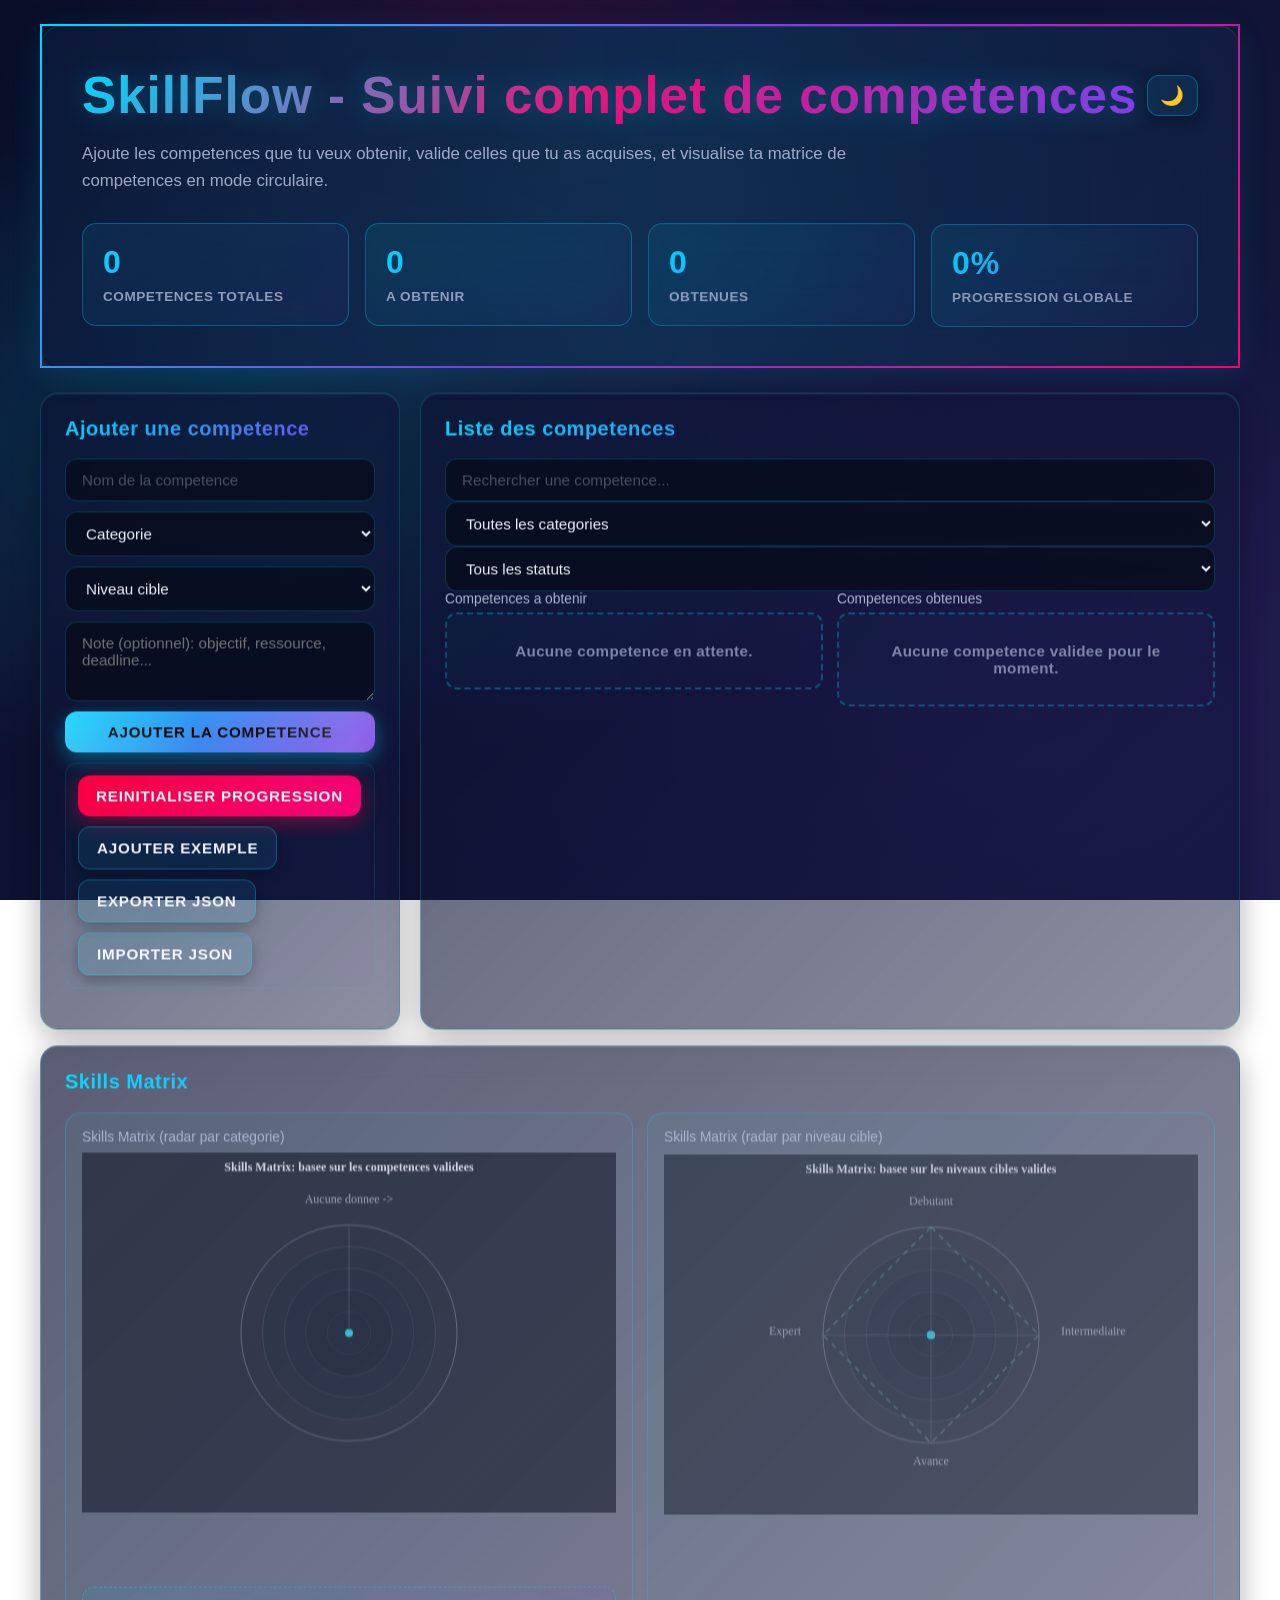
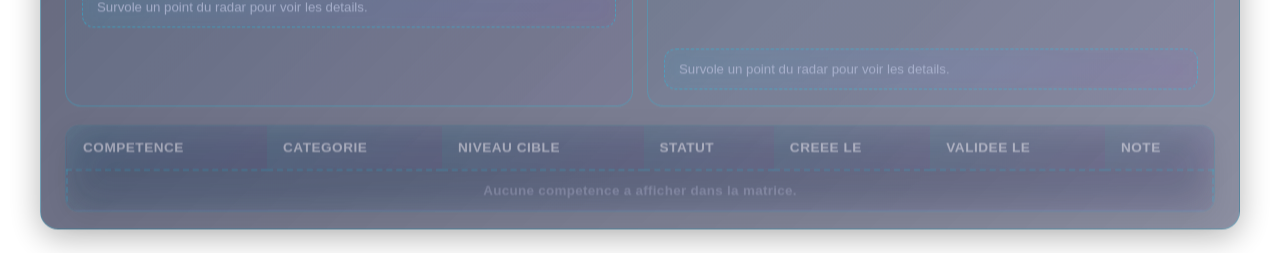
<file: index.html>
<!DOCTYPE html>
<html lang="fr">
<head>
    <meta charset="UTF-8">
    <meta http-equiv="refresh" content="0; url=dashboard-dynamic.html">
    <title>SkillFlow - Tracker de competences</title>
</head>
<body>
    <p>Redirection vers <a href="dashboard-dynamic.html">SkillFlow</a>...</p>
</body>
</html>
</file>
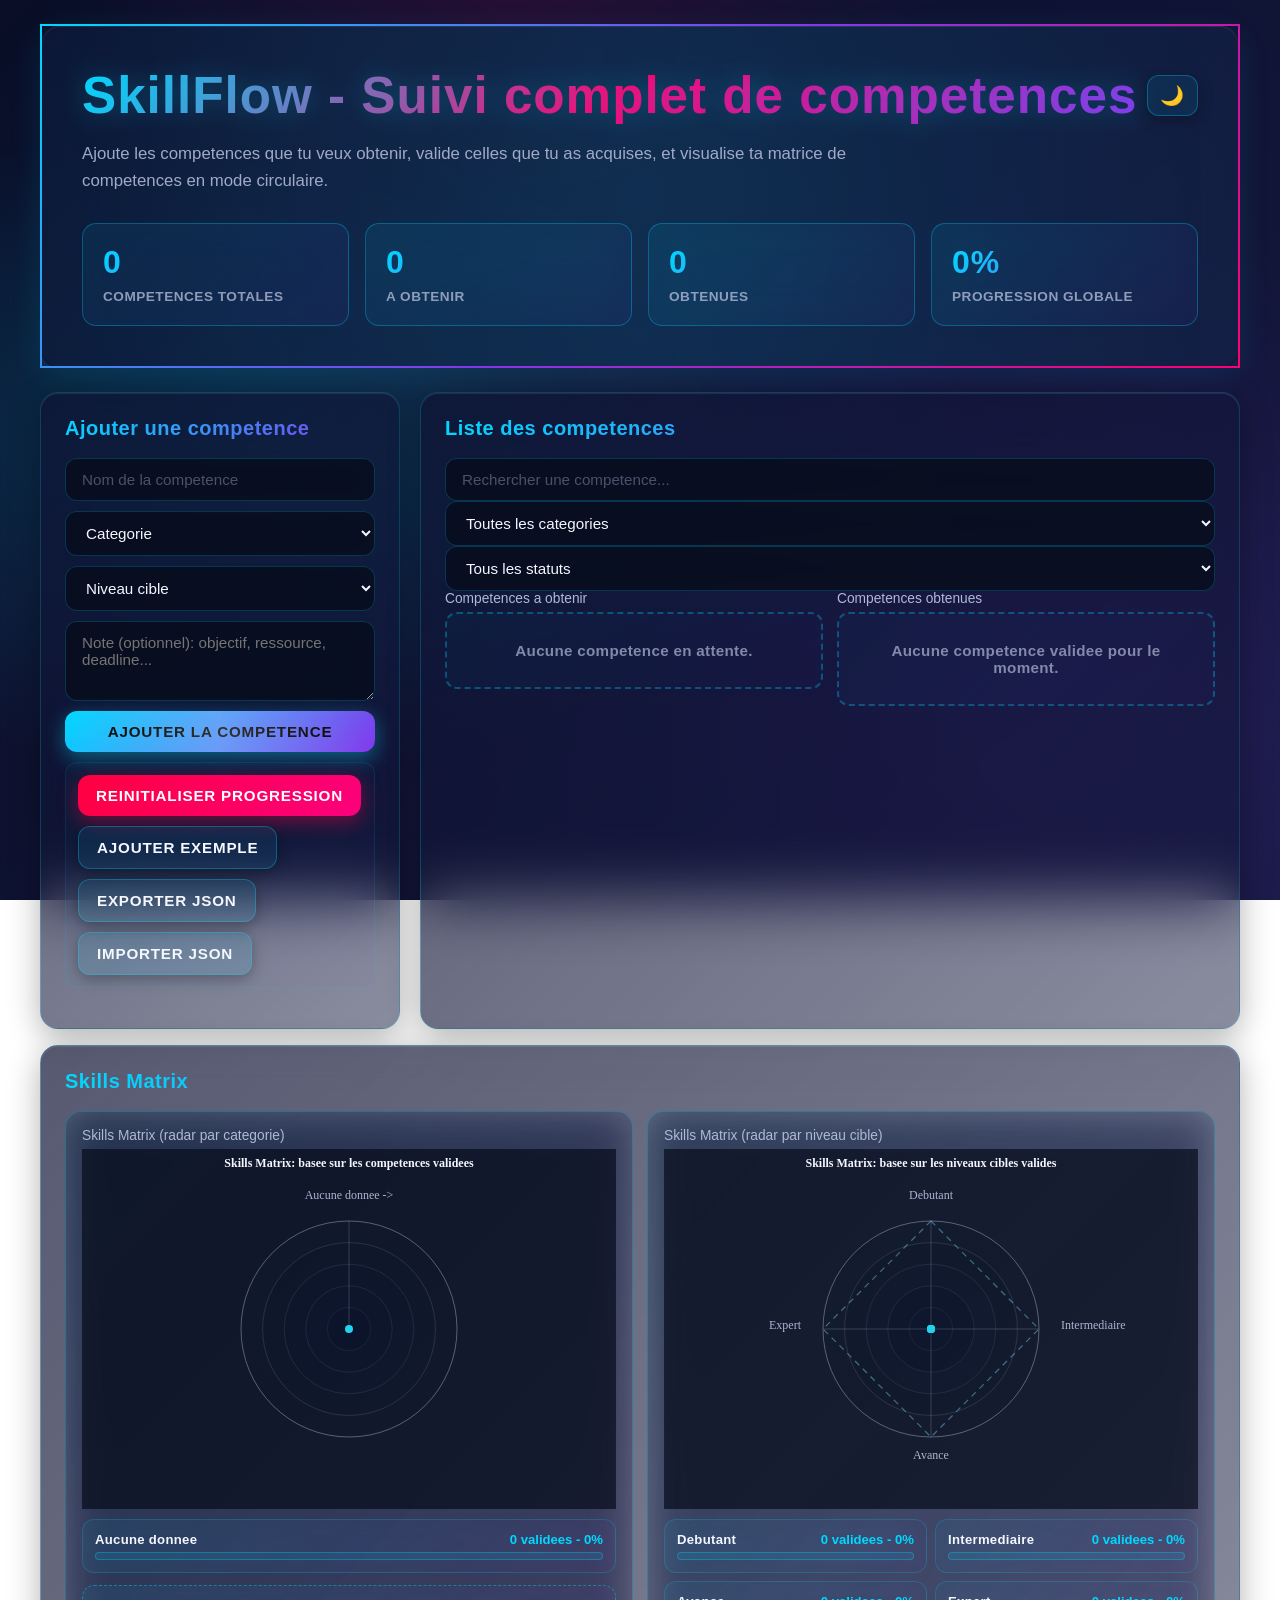
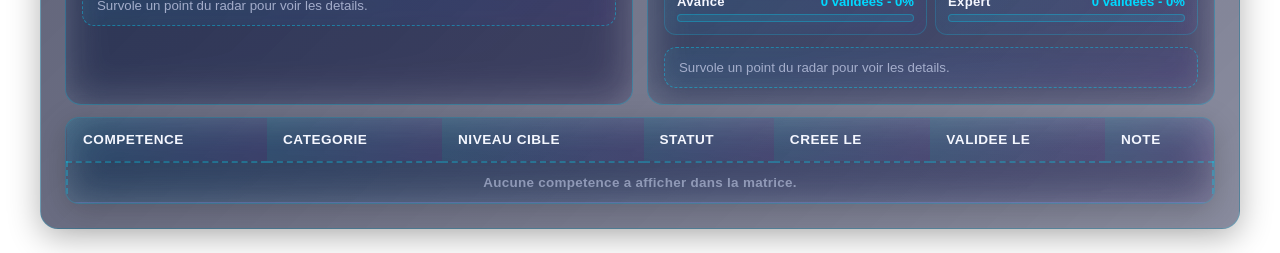
<file: dashboard-dynamic.html>
<!DOCTYPE html>
<html lang="fr">
<head>
    <meta charset="UTF-8">
    <meta name="viewport" content="width=device-width, initial-scale=1.0">
    <title>SkillFlow - Tracker de competences</title>
    <link rel="stylesheet" href="dashboard-dynamic.css">
    <meta name="description" content="SkillFlow - Tracker de compétences en cybersécurité, IA, automatisation et informatique">
</head>
<body>
    <main class="container">
        <section class="hero">
            <div style="display: flex; justify-content: space-between; align-items: center; margin-bottom: 16px;">
                <h1>SkillFlow - Suivi complet de competences</h1>
                <button id="themeToggle" class="btn ghost" style="width: auto; padding: 8px 12px; font-size: 1.2rem;" title="Changer le theme">🌙</button>
            </div>
            <p class="subtitle">
                Ajoute les competences que tu veux obtenir, valide celles que tu as acquises,
                et visualise ta matrice de competences en mode circulaire.
            </p>
            <div class="stats">
                <div class="stat"><strong id="totalSkills">0</strong><span>Competences totales</span></div>
                <div class="stat"><strong id="todoSkills">0</strong><span>A obtenir</span></div>
                <div class="stat"><strong id="doneSkills">0</strong><span>Obtenues</span></div>
                <div class="stat"><strong id="progressPercent">0%</strong><span>Progression globale</span></div>
            </div>
        </section>

        <section class="layout">
            <aside class="panel">
                <h2>Ajouter une competence</h2>
                <form id="skillForm">
                    <div class="form-row">
                        <input id="skillName" type="text" placeholder="Nom de la competence" required>
                        <select id="skillCategory" required>
                            <option value="">Categorie</option>
                            <optgroup label="Securite">
                                <option>Cybersecurite</option>
                                <option>Pentest</option>
                                <option>OSINT</option>
                                <option>Cryptographie</option>
                                <option>Forensic</option>
                                <option>CTF</option>
                            </optgroup>
                            <optgroup label="IA et Data">
                                <option>IA / ML</option>
                                <option>Data</option>
                                <option>Traitement NLP</option>
                            </optgroup>
                            <optgroup label="Developpement">
                                <option>Web</option>
                                <option>Programmation</option>
                                <option>Scripting</option>
                                <option>API</option>
                            </optgroup>
                            <optgroup label="Infra et Ops">
                                <option>Automatisation</option>
                                <option>DevOps</option>
                                <option>Cloud</option>
                                <option>Linux / Systemes</option>
                                <option>Reseau</option>
                                <option>Virtualisation</option>
                            </optgroup>
                            <optgroup label="Autre">
                                <option>Autre</option>
                            </optgroup>
                        </select>
                        <select id="skillLevel" required>
                            <option value="">Niveau cible</option>
                            <option>Debutant</option>
                            <option>Intermediaire</option>
                            <option>Avance</option>
                            <option>Expert</option>
                        </select>
                        <textarea id="skillNote" placeholder="Note (optionnel): objectif, ressource, deadline..."></textarea>
                        <button class="btn primary" type="submit">Ajouter la competence</button>
                    </div>
                </form>

                <div class="toolbar">
                    <button id="resetProgress" class="btn warn" type="button">Reinitialiser progression</button>
                    <button id="seedDemo" class="btn ghost" type="button">Ajouter exemple</button>
                    <button id="exportJSON" class="btn ghost" type="button" title="Exporter les competences en JSON pour automatisation">Exporter JSON</button>
                    <label class="btn ghost" style="cursor:pointer;" title="Importer des competences depuis un fichier JSON">
                        Importer JSON
                        <input id="importJSON" type="file" accept=".json,application/json" style="display:none;">
                    </label>
                </div>
            </aside>

            <section class="panel">
                <h2>Liste des competences</h2>
                <div class="search-bar">
                    <input id="skillSearch" type="search" placeholder="Rechercher une competence..." autocomplete="off" aria-label="Rechercher une competence">
                    <select id="filterCategory" aria-label="Filtrer par categorie">
                        <option value="">Toutes les categories</option>
                    </select>
                    <select id="filterStatus" aria-label="Filtrer par statut">
                        <option value="">Tous les statuts</option>
                        <option value="todo">A obtenir</option>
                        <option value="done">Obtenues</option>
                    </select>
                </div>
                <div class="split">
                    <div>
                        <div class="label">Competences a obtenir</div>
                        <div id="todoList" class="cards"></div>
                    </div>
                    <div>
                        <div class="label">Competences obtenues</div>
                        <div id="doneList" class="cards"></div>
                    </div>
                </div>
            </section>
        </section>

        <section class="panel matrix-panel">
            <h2>Skills Matrix</h2>
            <div class="matrix-radars">
                <div class="chart-wrap matrix-circle-wrap">
                    <div class="label">Skills Matrix (radar par categorie)</div>
                    <canvas id="matrixRadar" width="900" height="360"></canvas>
                    <div class="matrix-legend" id="matrixLegend"></div>
                    <div class="matrix-hover" id="matrixHover">Survole un point du radar pour voir les details.</div>
                </div>
                <div class="chart-wrap matrix-circle-wrap">
                    <div class="label">Skills Matrix (radar par niveau cible)</div>
                    <canvas id="matrixRadarLevel" width="900" height="360"></canvas>
                    <div class="matrix-legend" id="matrixLegendLevel"></div>
                    <div class="matrix-hover" id="matrixHoverLevel">Survole un point du radar pour voir les details.</div>
                </div>
            </div>
            <div class="matrix-wrap">
                <table class="matrix-table" id="skillsMatrix">
                    <thead>
                        <tr>
                            <th>Competence</th>
                            <th>Categorie</th>
                            <th>Niveau cible</th>
                            <th>Statut</th>
                            <th>Creee le</th>
                            <th>Validee le</th>
                            <th>Note</th>
                        </tr>
                    </thead>
                    <tbody id="skillsMatrixBody"></tbody>
                </table>
            </div>
        </section>
    </main>
    <script src="dashboard-dynamic.js" defer></script>
</body>
</html>
</file>
<file: dashboard-dynamic.css>
:root {
    --bg-0: #0a0e27;
    --bg-1: #0f1333;
    --bg-2: #151a3f;
    --card: rgba(20, 31, 59, 0.88);
    --line: rgba(115, 151, 255, 0.3);
    --text: #f5f7ff;
    --muted: #b0b9d6;
    --primary: #00d9ff;
    --primary-strong: #00a8cc;
    --secondary: #ff006e;
    --accent: #8338ec;
    --success: #06ffa5;
    --danger: #ff0040;
    --warning: #ffbe0b;
    --shadow: 0 20px 60px rgba(0, 0, 0, 0.5);
    --shadow-lg: 0 30px 90px rgba(0, 217, 255, 0.15);
    --shadow-hover: 0 40px 120px rgba(0, 217, 255, 0.25);
    --shadow-inset: inset 0 2px 8px rgba(255, 255, 255, 0.1), inset 0 -2px 8px rgba(0, 0, 0, 0.4);
}

@keyframes fadeIn {
    from {
        opacity: 0;
        transform: translateY(15px);
    }
    to {
        opacity: 1;
        transform: translateY(0);
    }
}

@keyframes rise {
    from {
        opacity: 0;
        transform: translateY(25px) scale(0.95);
    }
    to {
        opacity: 1;
        transform: translateY(0) scale(1);
    }
}

@keyframes slideIn {
    from {
        opacity: 0;
        transform: translateX(-15px);
    }
    to {
        opacity: 1;
        transform: translateX(0);
    }
}

@keyframes slideUp {
    from {
        opacity: 0;
        transform: translateY(20px);
    }
    to {
        opacity: 1;
        transform: translateY(0);
    }
}

@keyframes pulse {
    0%, 100% {
        opacity: 1;
    }
    50% {
        opacity: 0.5;
    }
}

@keyframes glow {
    0%, 100% {
        box-shadow: 0 0 8px rgba(0, 217, 255, 0.3), inset 0 0 8px rgba(0, 217, 255, 0.1);
    }
    50% {
        box-shadow: 0 0 20px rgba(0, 217, 255, 0.6), inset 0 0 16px rgba(0, 217, 255, 0.3);
    }
}

@keyframes shimmer {
    0% {
        background-position: -1000px 0;
    }
    100% {
        background-position: 1000px 0;
    }
}

@keyframes ripple {
    to {
        transform: scale(4);
        opacity: 0;
    }
}

@keyframes countUp {
    from {
        opacity: 0;
    }
    to {
        opacity: 1;
    }
}

@keyframes float {
    0%, 100% {
        transform: translateY(0px) rotate(0deg);
    }
    50% {
        transform: translateY(-10px) rotate(1deg);
    }
}

@keyframes gradientFlow {
    0% {
        background-position: 0% 50%;
    }
    50% {
        background-position: 100% 50%;
    }
    100% {
        background-position: 0% 50%;
    }
}

* {
    box-sizing: border-box;
    margin: 0;
    padding: 0;
}

body {
    font-family: "Segoe UI", "Trebuchet MS", sans-serif;
    color: var(--text);
    min-height: 100vh;
    background:
        radial-gradient(ellipse at 20% 50%, rgba(0, 217, 255, 0.15) 0%, transparent 50%),
        radial-gradient(ellipse at 80% 80%, rgba(131, 56, 236, 0.12) 0%, transparent 50%),
        radial-gradient(ellipse at 40% 0%, rgba(255, 0, 110, 0.1) 0%, transparent 40%),
        linear-gradient(135deg, var(--bg-0) 0%, var(--bg-1) 50%, var(--bg-2) 100%);
    background-attachment: fixed;
    padding: 24px;
    transition: background 0.3s ease;
    position: relative;
    overflow-x: hidden;
}

body::before {
    content: '';
    position: fixed;
    top: 0;
    left: 0;
    width: 100%;
    height: 100%;
    background: 
        radial-gradient(circle at 20% 30%, rgba(0, 217, 255, 0.05) 0%, transparent 30%),
        radial-gradient(circle at 80% 70%, rgba(131, 56, 236, 0.05) 0%, transparent 35%);
    pointer-events: none;
    z-index: 0;
}

body.dark-theme {
    --bg-0: #0b1020;
    --bg-1: #111935;
}

.container {
    max-width: 1200px;
    margin: 0 auto;
    position: relative;
    z-index: 1;
}

.hero {
    border: 2px solid;
    border-image: linear-gradient(135deg, var(--primary), var(--accent), var(--secondary)) 1;
    border-radius: 20px;
    background: linear-gradient(135deg, rgba(15, 19, 51, 0.8) 0%, rgba(21, 26, 63, 0.8) 100%);
    backdrop-filter: blur(30px);
    -webkit-backdrop-filter: blur(30px);
    box-shadow: 0 8px 32px rgba(0, 217, 255, 0.1), inset 0 1px 1px rgba(255, 255, 255, 0.1);
    padding: 40px;
    margin-bottom: 24px;
    animation: rise 0.8s cubic-bezier(0.34, 1.56, 0.64, 1);
    position: relative;
    overflow: hidden;
}

.hero::before {
    content: '';
    position: absolute;
    top: -50%;
    right: -50%;
    width: 200%;
    height: 200%;
    background: radial-gradient(circle, rgba(0, 217, 255, 0.1) 0%, transparent 70%);
    pointer-events: none;
    will-change: transform;
}

.hero:hover::before {
    animation: float 8s ease-in-out infinite;
}

.hero::after {
    content: '';
    position: absolute;
    top: 0;
    left: 0;
    right: 0;
    bottom: 0;
    background: linear-gradient(90deg, transparent, rgba(0, 217, 255, 0.03), transparent);
    pointer-events: none;
}

.hero:hover::after {
    animation: shimmer 3s infinite;
}

.hero > * {
    position: relative;
    z-index: 1;
}

h1 {
    font-size: clamp(2rem, 5vw, 3.2rem);
    letter-spacing: 1px;
    font-weight: 900;
    background: linear-gradient(135deg, var(--primary), var(--secondary), var(--accent));
    -webkit-background-clip: text;
    -webkit-text-fill-color: transparent;
    background-clip: text;
    animation: slideUp 0.7s ease;
    text-shadow: 0 0 30px rgba(0, 217, 255, 0.3);
    margin: 0;
}

.subtitle {
    margin-top: 12px;
    color: rgba(176, 185, 214, 0.9);
    max-width: 780px;
    line-height: 1.6;
    font-size: 1.05rem;
    animation: slideUp 0.7s ease 0.1s backwards;
}

.stats {
    margin-top: 28px;
    display: grid;
    grid-template-columns: repeat(4, minmax(0, 1fr));
    gap: 16px;
}

.stat {
    border: 1.5px solid rgba(0, 217, 255, 0.3);
    border-radius: 14px;
    background: linear-gradient(135deg, rgba(0, 217, 255, 0.08) 0%, rgba(131, 56, 236, 0.05) 100%);
    backdrop-filter: blur(20px);
    padding: 20px;
    pointer-events: none;
    transition: all 0.4s cubic-bezier(0.34, 1.56, 0.64, 1);
    animation: slideUp 0.6s ease forwards;
    position: relative;
    overflow: hidden;
    contain: layout style;
}

.stat:nth-child(1) { animation-delay: 0.1s; }
.stat:nth-child(2) { animation-delay: 0.2s; }
.stat:nth-child(3) { animation-delay: 0.3s; }
.stat:nth-child(4) { animation-delay: 0.4s; }

.stat::before {
    content: '';
    position: absolute;
    top: 0;
    left: 0;
    right: 0;
    bottom: 0;
    background: linear-gradient(135deg, rgba(0, 217, 255, 0.1) 0%, transparent 100%);
    opacity: 0;
    transition: opacity 0.4s ease;
    pointer-events: none;
}

.stat:hover {
    border-color: var(--primary);
    background: linear-gradient(135deg, rgba(0, 217, 255, 0.15) 0%, rgba(131, 56, 236, 0.1) 100%);
    box-shadow: 0 8px 32px rgba(0, 217, 255, 0.2), inset 0 1px 1px rgba(255, 255, 255, 0.1);
    transform: translateY(-4px);
}

.stat:hover::before {
    opacity: 1;
}

.stat strong {
    font-size: 2rem;
    display: block;
    margin-bottom: 6px;
    background: linear-gradient(135deg, var(--primary), var(--accent));
    -webkit-background-clip: text;
    -webkit-text-fill-color: transparent;
    background-clip: text;
    font-weight: 900;
    letter-spacing: 1px;
}

.stat span {
    color: rgba(176, 185, 214, 0.8);
    font-size: 0.85rem;
    font-weight: 600;
    letter-spacing: 0.5px;
    text-transform: uppercase;
}

.layout {
    display: grid;
    grid-template-columns: 360px 1fr;
    gap: 20px;
    animation: fadeIn 0.8s ease 0.2s backwards;
}

.panel {
    border: 1.5px solid rgba(0, 217, 255, 0.2);
    border-radius: 18px;
    background: linear-gradient(135deg, rgba(15, 19, 51, 0.7) 0%, rgba(21, 26, 63, 0.5) 100%);
    backdrop-filter: blur(30px);
    -webkit-backdrop-filter: blur(30px);
    box-shadow: 0 8px 32px rgba(0, 0, 0, 0.3), inset 0 1px 1px rgba(255, 255, 255, 0.1);
    padding: 24px;
    animation: fadeIn 0.7s ease;
    transition: all 0.4s cubic-bezier(0.34, 1.56, 0.64, 1);
    position: relative;
}

.panel::before {
    content: '';
    position: absolute;
    top: 0;
    left: 0;
    right: 0;
    height: 1px;
    background: linear-gradient(90deg, transparent, var(--primary), transparent);
    opacity: 0;
    transition: opacity 0.4s ease;
}

.panel:hover {
    border-color: var(--primary);
    box-shadow: 0 16px 48px rgba(0, 217, 255, 0.15), inset 0 1px 1px rgba(255, 255, 255, 0.15);
}

.panel:hover::before {
    opacity: 1;
}

h2 {
    font-size: 1.25rem;
    margin-bottom: 18px;
    font-weight: 800;
    letter-spacing: 0.5px;
    background: linear-gradient(135deg, var(--primary), var(--accent));
    -webkit-background-clip: text;
    -webkit-text-fill-color: transparent;
    background-clip: text;
}

.split {
    display: grid;
    grid-template-columns: 1fr 1fr;
    gap: 14px;
}

.label {
    color: var(--muted);
    font-size: 0.86rem;
    margin-bottom: 6px;
}

.form-row {
    display: grid;
    gap: 10px;
    margin-bottom: 10px;
    animation: fadeIn 0.6s ease;
}

input,
select,
textarea,
button {
    font: inherit;
}

input,
select,
textarea {
    width: 100%;
    border-radius: 12px;
    border: 1.5px solid rgba(0, 217, 255, 0.2);
    background: rgba(8, 13, 28, 0.8);
    backdrop-filter: blur(15px);
    color: var(--text);
    padding: 12px 16px;
    outline: none;
    font-size: 0.95rem;
    transition: all 0.3s ease;
    position: relative;
}

input::placeholder {
    color: rgba(176, 185, 214, 0.4);
}

input:focus,
select:focus,
textarea:focus {
    border-color: var(--primary);
    box-shadow: 0 0 0 3px rgba(0, 217, 255, 0.2), inset 0 0 12px rgba(0, 217, 255, 0.1);
    background: rgba(8, 13, 28, 0.95);
    transform: translateY(-2px);
}

textarea {
    min-height: 80px;
    resize: vertical;
}

.btn {
    border: none;
    cursor: pointer;
    border-radius: 12px;
    padding: 12px 18px;
    font-weight: 800;
    font-size: 0.95rem;
    transition: all 0.3s cubic-bezier(0.34, 1.56, 0.64, 1);
    position: relative;
    overflow: hidden;
    text-transform: uppercase;
    letter-spacing: 0.8px;
    box-shadow: 0 4px 15px rgba(0, 0, 0, 0.3);
}

.btn::before {
    content: '';
    position: absolute;
    top: 50%;
    left: 50%;
    width: 0;
    height: 0;
    border-radius: 50%;
    background: rgba(255, 255, 255, 0.4);
    transform: translate(-50%, -50%);
    pointer-events: none;
}

.btn:active::before {
    animation: ripple 0.6s ease-out;
}

.btn:hover {
    transform: translateY(-3px);
    box-shadow: 0 12px 32px rgba(0, 217, 255, 0.35);
}

.btn:active {
    transform: translateY(-1px);
}

.btn.primary {
    background: linear-gradient(135deg, var(--primary), var(--accent));
    color: #000;
    font-weight: 900;
    box-shadow: 0 6px 20px rgba(0, 217, 255, 0.4);
    position: relative;
}

.btn.primary::after {
    content: '';
    position: absolute;
    top: 0;
    left: 0;
    right: 0;
    bottom: 0;
    background: linear-gradient(90deg, transparent, rgba(255, 255, 255, 0.2), transparent);
    animation: shimmer 3s infinite;
    border-radius: 12px;
}

.btn.primary:hover {
    box-shadow: 0 16px 40px rgba(0, 217, 255, 0.5);
    filter: brightness(1.1);
}

.btn.ghost {
    background: rgba(0, 217, 255, 0.08);
    border: 1.5px solid rgba(0, 217, 255, 0.3);
    color: var(--text);
    transition: all 0.3s ease;
}

.btn.ghost:hover {
    background: rgba(0, 217, 255, 0.15);
    border-color: var(--primary);
    box-shadow: 0 8px 24px rgba(0, 217, 255, 0.25);
}

.btn.warn {
    background: linear-gradient(135deg, #ff0040, #fb007d);
    color: #fff;
    font-weight: 900;
    box-shadow: 0 6px 20px rgba(255, 0, 64, 0.4);
}

.btn.warn:hover {
    box-shadow: 0 16px 40px rgba(255, 0, 64, 0.5);
    filter: brightness(1.1);
}

.toolbar {
    display: flex;
    gap: 10px;
    flex-wrap: wrap;
    margin-bottom: 16px;
    animation: fadeIn 0.5s ease;
    padding: 12px;
    background: linear-gradient(135deg, rgba(0, 217, 255, 0.03) 0%, rgba(131, 56, 236, 0.02) 100%);
    border-radius: 12px;
    border: 1px solid rgba(0, 217, 255, 0.1);
}

.cards {
    display: grid;
    grid-template-columns: 1fr;
    gap: 10px;
}

.skill {
    border: 1.5px solid rgba(0, 217, 255, 0.2);
    border-radius: 14px;
    padding: 16px;
    background: linear-gradient(135deg, rgba(0, 217, 255, 0.05) 0%, rgba(131, 56, 236, 0.03) 100%);
    backdrop-filter: blur(15px);
    animation: slideIn 0.4s ease;
    transition: all 0.3s cubic-bezier(0.34, 1.56, 0.64, 1);
    cursor: pointer;
    position: relative;
    overflow: hidden;
    will-change: transform;
    contain: layout style;
}

.skill::before {
    content: '';
    position: absolute;
    top: 0;
    left: 0;
    right: 0;
    height: 2px;
    background: linear-gradient(90deg, transparent, var(--primary), transparent);
    opacity: 0;
    transition: opacity 0.3s ease;
}

.skill:hover {
    border-color: var(--primary);
    background: linear-gradient(135deg, rgba(0, 217, 255, 0.1) 0%, rgba(131, 56, 236, 0.08) 100%);
    box-shadow: 0 8px 32px rgba(0, 217, 255, 0.15);
    transform: translateY(-3px);
}

.skill:hover::before {
    opacity: 1;
}

.skill-head {
    display: flex;
    justify-content: space-between;
    gap: 8px;
    align-items: flex-start;
}

.skill-title {
    font-weight: 800;
    line-height: 1.4;
    flex: 1;
    color: var(--text);
    font-size: 1rem;
}

.skill-meta {
    display: flex;
    gap: 8px;
    flex-wrap: wrap;
    margin-top: 12px;
    font-size: 0.8rem;
}

.skill-tag {
    padding: 4px 10px;
    border-radius: 8px;
    background: linear-gradient(135deg, rgba(0, 217, 255, 0.12) 0%, rgba(131, 56, 236, 0.08) 100%);
    color: var(--primary);
    border: 1px solid rgba(0, 217, 255, 0.3);
    animation: fadeIn 0.4s ease;
    transition: all 0.3s ease;
    font-weight: 600;
    font-size: 0.75rem;
    text-transform: uppercase;
    letter-spacing: 0.3px;
}

.skill-tag:hover {
    background: linear-gradient(135deg, rgba(0, 217, 255, 0.2) 0%, rgba(131, 56, 236, 0.15) 100%);
    border-color: var(--primary);
    box-shadow: 0 4px 12px rgba(0, 217, 255, 0.2);
}

.skill-actions {
    display: flex;
    gap: 6px;
    margin-top: 10px;
}

.skill-actions button {
    padding: 6px 10px;
    font-size: 0.85rem;
    flex: 1;
}

.meta {
    margin-top: 6px;
    color: var(--muted);
    font-size: 0.85rem;
    display: flex;
    gap: 8px;
    flex-wrap: wrap;
}

.badge {
    padding: 2px 8px;
    border-radius: 999px;
    border: 1px solid var(--line);
    background: rgba(94, 234, 212, 0.12);
    color: var(--primary);
    font-size: 0.75rem;
    font-weight: 700;
}

.skill-actions {
    display: flex;
    gap: 8px;
    margin-top: 10px;
}

.empty {
    color: rgba(176, 185, 214, 0.7);
    border: 2px dashed rgba(0, 217, 255, 0.3);
    border-radius: 12px;
    padding: 28px 20px;
    text-align: center;
    background: linear-gradient(135deg, rgba(0, 217, 255, 0.03) 0%, rgba(131, 56, 236, 0.02) 100%);
    animation: fadeIn 0.4s ease;
    transition: all 0.3s ease;
    font-size: 0.95rem;
    font-weight: 600;
    letter-spacing: 0.3px;
}

.empty:hover {
    border-color: var(--primary);
    background: linear-gradient(135deg, rgba(0, 217, 255, 0.08) 0%, rgba(131, 56, 236, 0.05) 100%);
}

.chart-wrap {
    border: 1px solid var(--line);
    border-radius: 14px;
    padding: 12px;
    background: rgba(8, 13, 28, 0.54);
    margin-bottom: 14px;
}

canvas {
    width: 100%;
    height: 260px;
    display: block;
    animation: fadeIn 0.8s ease;
}

.matrix-panel {
    margin-top: 16px;
    animation: fadeIn 0.8s ease 0.2s backwards;
}

.matrix-radars {
    display: grid;
    grid-template-columns: 1fr 1fr;
    gap: 14px;
    animation: fadeIn 0.8s ease 0.3s backwards;
}

.matrix-circle-wrap {
    margin-bottom: 12px;
    border: 1.5px solid rgba(0, 217, 255, 0.25);
    border-radius: 16px;
    padding: 16px;
    background: linear-gradient(135deg, rgba(0, 217, 255, 0.05) 0%, rgba(131, 56, 236, 0.03) 100%);
    backdrop-filter: blur(20px);
    transition: all 0.4s cubic-bezier(0.34, 1.56, 0.64, 1);
}

.matrix-circle-wrap:hover {
    border-color: var(--primary);
    box-shadow: 0 12px 40px rgba(0, 217, 255, 0.2);
    background: linear-gradient(135deg, rgba(0, 217, 255, 0.1) 0%, rgba(131, 56, 236, 0.08) 100%);
}

#matrixRadar {
    height: 360px;
    animation: fadeIn 0.8s ease 0.4s backwards;
}

#matrixRadarLevel {
    height: 360px;
    animation: fadeIn 0.8s ease 0.5s backwards;
}

.matrix-legend {
    display: grid;
    grid-template-columns: repeat(auto-fit, minmax(180px, 1fr));
    gap: 8px;
    margin-top: 10px;
}

.matrix-legend-item {
    border: 1.5px solid rgba(0, 217, 255, 0.2);
    background: linear-gradient(135deg, rgba(0, 217, 255, 0.05) 0%, rgba(131, 56, 236, 0.03) 100%);
    backdrop-filter: blur(15px);
    border-radius: 12px;
    padding: 12px;
    transition: all 0.3s ease;
    animation: fadeIn 0.5s ease;
}

.matrix-legend-item:hover {
    background: linear-gradient(135deg, rgba(0, 217, 255, 0.12) 0%, rgba(131, 56, 236, 0.08) 100%);
    border-color: var(--primary);
    box-shadow: 0 6px 20px rgba(0, 217, 255, 0.15);
    transform: translateY(-2px);
}

.matrix-legend-head {
    display: flex;
    justify-content: space-between;
    gap: 8px;
    font-size: 0.82rem;
    margin-bottom: 5px;
    font-weight: 600;
}

.matrix-legend-head strong {
    color: var(--text);
    letter-spacing: 0.3px;
}

.matrix-legend-head span {
    color: var(--primary);
    font-weight: 700;
}

.matrix-bar {
    position: relative;
    height: 8px;
    border-radius: 999px;
    border: 1px solid rgba(0, 217, 255, 0.3);
    overflow: hidden;
    background: rgba(0, 217, 255, 0.1);
}

.matrix-bar-fill {
    position: absolute;
    top: 0;
    left: 0;
    height: 100%;
    border-radius: 999px;
    background: linear-gradient(90deg, var(--primary), var(--accent), var(--secondary));
    background-size: 200% 100%;
    animation: gradientFlow 3s ease-in-out infinite;
}

.matrix-hover {
    margin-top: 12px;
    border: 1.5px dashed rgba(0, 217, 255, 0.4);
    border-radius: 12px;
    padding: 12px 14px;
    color: rgba(176, 185, 214, 0.9);
    font-size: 0.83rem;
    background: linear-gradient(135deg, rgba(0, 217, 255, 0.05) 0%, rgba(131, 56, 236, 0.03) 100%);
    backdrop-filter: blur(10px);
    min-height: 36px;
    display: flex;
    align-items: center;
    transition: all 0.3s ease;
    animation: fadeIn 0.5s ease;
}

.matrix-hover:empty::before {
    content: 'Survolez un élément...';
    color: rgba(176, 185, 214, 0.4);
}

.matrix-wrap {
    border: 1.5px solid rgba(0, 217, 255, 0.2);
    border-radius: 14px;
    overflow: auto;
    background: linear-gradient(135deg, rgba(0, 217, 255, 0.05) 0%, rgba(131, 56, 236, 0.03) 100%);
    backdrop-filter: blur(20px);
    animation: fadeIn 0.8s ease 0.6s backwards;
    box-shadow: 0 8px 32px rgba(0, 0, 0, 0.2);
}

.matrix-table {
    width: 100%;
    border-collapse: collapse;
    min-width: 920px;
}

.matrix-table thead th {
    position: sticky;
    top: 0;
    z-index: 1;
    background: linear-gradient(135deg, rgba(0, 217, 255, 0.1) 0%, rgba(131, 56, 236, 0.08) 100%);
    color: var(--text);
    text-align: left;
    font-size: 0.85rem;
    letter-spacing: 0.5px;
    font-weight: 800;
    padding: 14px 16px;
    border-bottom: 1.5px solid rgba(0, 217, 255, 0.2);
    text-transform: uppercase;
}

.matrix-table th,
.matrix-table td {
    border-bottom: 1px solid var(--line);
    padding: 12px 14px;
    vertical-align: top;
    font-size: 0.84rem;
}

.matrix-table tbody tr {
    animation: fadeIn 0.4s ease;
    transition: all 0.3s ease;
}

.matrix-table tbody tr:hover {
    background: linear-gradient(90deg, rgba(0, 217, 255, 0.08) 0%, rgba(131, 56, 236, 0.06) 100%);
    box-shadow: inset 0 0 12px rgba(0, 217, 255, 0.1);
}

.status-pill {
    display: inline-block;
    padding: 6px 14px;
    border-radius: 999px;
    font-weight: 800;
    font-size: 0.72rem;
    border: 1.5px solid;
    text-transform: uppercase;
    letter-spacing: 0.4px;
    transition: all 0.3s ease;
    box-shadow: 0 2px 8px rgba(0, 0, 0, 0.2);
}

.status-pill.todo {
    color: var(--warning);
    background: linear-gradient(135deg, rgba(255, 190, 11, 0.15) 0%, rgba(255, 190, 11, 0.08) 100%);
    border-color: rgba(255, 190, 11, 0.5);
}

.status-pill.todo:hover {
    background: linear-gradient(135deg, rgba(255, 190, 11, 0.25) 0%, rgba(255, 190, 11, 0.15) 100%);
    box-shadow: 0 4px 16px rgba(255, 190, 11, 0.3);
    transform: scale(1.05);
}

.status-pill.done {
    color: var(--success);
    background: linear-gradient(135deg, rgba(6, 255, 165, 0.15) 0%, rgba(6, 255, 165, 0.08) 100%);
    border-color: rgba(6, 255, 165, 0.5);
}

.status-pill.done:hover {
    background: linear-gradient(135deg, rgba(6, 255, 165, 0.25) 0%, rgba(6, 255, 165, 0.15) 100%);
    box-shadow: 0 4px 16px rgba(6, 255, 165, 0.3);
    transform: scale(1.05);
}

@keyframes rise {
    from {
        opacity: 0;
        transform: translateY(12px);
    }

    to {
        opacity: 1;
        transform: translateY(0);
    }
}

@media (max-width: 980px) {
    .layout {
        grid-template-columns: 1fr;
    }

    .stats {
        grid-template-columns: repeat(2, minmax(0, 1fr));
    }

    .split {
        grid-template-columns: 1fr;
    }

    .matrix-radars {
        grid-template-columns: 1fr;
    }

    #matrixRadar {
        height: 300px;
    }

    #matrixRadarLevel {
        height: 300px;
    }
}

.show-more-btn {
    width: 100%;
    margin-top: 8px;
    text-align: center;
}

@media (prefers-reduced-motion: reduce) {
    *,
    *::before,
    *::after {
        animation: none !important;
        transition: none !important;
    }
}
</file>
